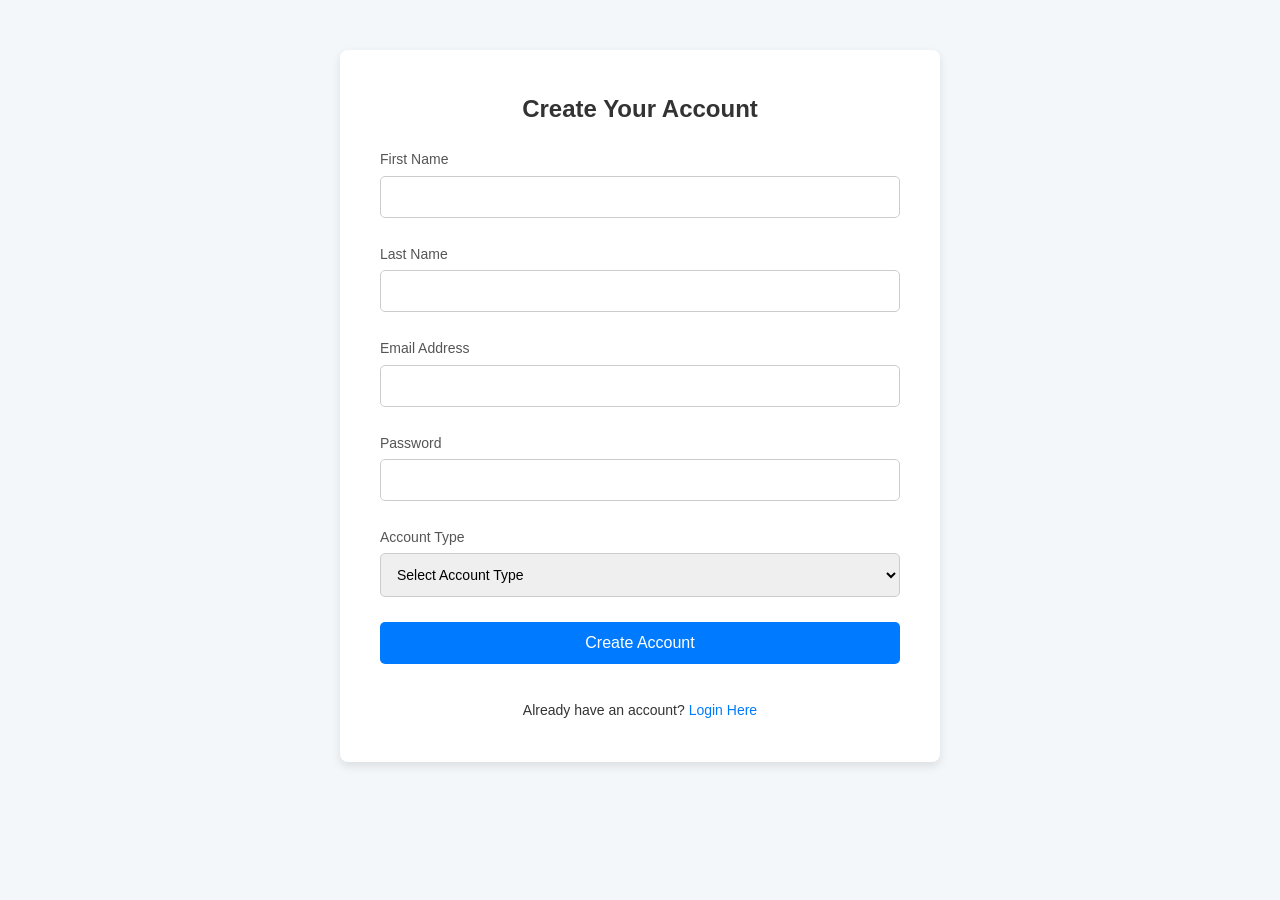
<file: signup.html>
<!DOCTYPE html>
<html lang="en">
<head>
  <meta charset="UTF-8" />
  <meta name="viewport" content="width=device-width, initial-scale=1.0"/>
  <title>Sign Up - Job Portal</title>
  <link rel="stylesheet" href="signup.css" />
</head>
<body>
  <div class="signup-container">
    <h2>Create Your Account</h2>
    <form id="signupForm" class="signup-form" action="signUp" method="post">
      <div class="input-group">
        <label for="first_name">First Name</label>
        <input type="text" id="first_name" name="firstName" required />
      </div>
      <div class="input-group">
        <label for="last_name">Last Name</label>
        <input type="text" id="last_name" name="lastName" required />
      </div>
      <div class="input-group">
        <label for="email">Email Address</label>
        <input type="email" id="email" name="email" required />
      </div>
      <div class="input-group">
        <label for="password">Password</label>
        <input type="password" id="password" name="password" required />
      </div>
      <div class="input-group">
        <label for="user_type">Account Type</label>
        <select id="user_type" name="userType" required>
          <option value="">Select Account Type</option>
          <option value="JobSeeker">Job Seeker</option>
          <option value="Employer">Recruiter</option>
        </select>
      </div>

      <div class="input-group" id="job-status-group">
        <label for="job_status">Job Status</label>
        <select id="job_status" name="jobStatus">
          <option value="">Select Job Status</option>
          <option value="LookingForJob">Looking for Job</option>
          <option value="CurrentlyEmployed">Currently Employed</option>
        </select>
      </div>

      <!-- Job Seeker Fields -->
      <div class="job-seeker-info" id="job-seeker-info" style="display:none;">
        <h3>Job Seeker Details</h3>
        <div class="input-group"><label for="phone_number">Phone Number</label><input type="text" id="phone_number" name="phoneNumber" /></div>
        <div class="input-group"><label for="date_of_birth">Date of Birth</label><input type="date" id="date_of_birth" name="dateOfBirth" /></div>
        <div class="input-group"><label for="gender">Gender</label><select id="gender" name="gender">
            <option value="">Select Gender</option><option value="Male">Male</option>
            <option value="Female">Female</option><option value="Other">Other</option></select></div>
        <div class="input-group"><label for="location">Location</label><input type="text" id="location" name="location" /></div>
        <div class="input-group"><label for="highest_degree">Highest Degree</label><input type="text" id="highest_degree" name="highestDegree" /></div>
        <div class="input-group"><label for="field_of_study">Field of Study</label><input type="text" id="field_of_study" name="fieldOfStudy" /></div>
        <div class="input-group"><label for="institution_name">Institution Name</label><input type="text" id="institution_name" name="institutionName" /></div>
        <div class="input-group"><label for="completion_year">Completion Year</label><input type="number" id="completion_year" name="completionYear" /></div>
        <div class="input-group"><label for="skills">Skills</label><input type="text" id="skills" name="skills" /></div>
        <div class="input-group"><label for="languages">Languages Known</label><input type="text" id="languages" name="languages" /></div>
      </div>

      <!-- Recruiter Fields -->
      <div class="recruiter-info" id="recruiter-info" style="display:none;">
        <h3>Recruiter Details</h3>
        <div class="input-group"><label for="company_name">Company Name</label><input type="text" id="company_name" name="companyName" /></div>
        <div class="input-group"><label for="company_gst">Company GST</label><input type="text" id="company_gst" name="companyGST" /></div>
        <div class="input-group"><label for="company_address">Company Address</label><input type="text" id="company_address" name="companyAddress" /></div>
        <div class="input-group"><label for="company_website">Company Website</label><input type="url" id="company_website" name="companyWebsite" /></div>
        <div class="input-group"><label for="company_description">Company Description</label><textarea id="company_description" name="companyDescription"></textarea></div>
      </div>

      <button type="submit" class="signup-btn">Create Account</button>
      <p class="login-link">Already have an account? <a href="login.html">Login Here</a></p>
    </form>
  </div>

  <script>
    const userTypeSelect = document.getElementById("user_type");
    const jobSeekerInfo = document.getElementById("job-seeker-info");
    const recruiterInfo = document.getElementById("recruiter-info");
    const jobStatusGroup = document.getElementById("job-status-group");

    userTypeSelect.addEventListener("change", function () {
      const userType = this.value;
      jobSeekerInfo.style.display = userType === "JobSeeker" ? "block" : "none";
      recruiterInfo.style.display = userType === "Employer" ? "block" : "none";
      jobStatusGroup.style.display = userType === "JobSeeker" ? "block" : "none";
    });
  </script>
</body>
</html>
</file>
<file: signup.css>
/* General Reset */
* {
  margin: 0;
  padding: 0;
  box-sizing: border-box;
}

body {
  font-family: 'Arial', sans-serif;
  background-color: #f4f7fa;
  color: #333;
  line-height: 1.6;
  animation: fadeIn 1s ease-in-out;
}

/* Container */
.signup-container {
  max-width: 600px;
  margin: 50px auto;
  padding: 40px;
  background-color: #fff;
  box-shadow: 0 4px 10px rgba(0, 0, 0, 0.1);
  border-radius: 8px;
  text-align: center;
  transform: translateY(50px);
  opacity: 0;
  animation: slideIn 0.8s ease-out forwards; /* Added forwards to ensure visibility remains after animation */
}

/* Title */
h2 {
  font-size: 24px;
  margin-bottom: 20px;
  color: #333;
  animation: fadeInUp 1s ease-out forwards;
}

/* Form Styling */
.signup-form {
  display: flex;
  flex-direction: column;
  gap: 15px;
}

/* Input Group */
.input-group {
  display: flex;
  flex-direction: column;
  align-items: flex-start;
  opacity: 0;
  animation: fadeInUp 1s ease-out forwards;
  animation-delay: 0.2s;
}

label {
  font-size: 14px;
  color: #555;
  margin-bottom: 5px;
  text-align: left;
  width: 100%;
}

input, select, textarea {
  width: 100%;
  padding: 12px;
  border: 1px solid #ccc;
  border-radius: 5px;
  font-size: 14px;
  margin-bottom: 10px;
  transition: border-color 0.3s ease, transform 0.3s ease;
  opacity: 0;
  animation: fadeInUp 0.8s ease-out forwards;
  animation-delay: 0.3s;
}

input:focus, select:focus, textarea:focus {
  border-color: #007BFF;
  outline: none;
  transform: scale(1.05);
}

textarea {
  resize: vertical;
  height: 100px;
}

/* Account Type Section */
#job-status-group,
#job-seeker-info,
#recruiter-info {
  display: none;
  animation: fadeInUp 1s ease-out forwards;
}

/* Button */
.signup-btn {
  padding: 12px 20px;
  background-color: #007BFF;
  color: #fff;
  font-size: 16px;
  border: none;
  border-radius: 5px;
  cursor: pointer;
  transition: background-color 0.3s ease, transform 0.3s ease;
  opacity: 0;
  animation: fadeInUp 1s ease-out forwards;
  animation-delay: 0.5s;
}

.signup-btn:hover {
  background-color: #0056b3;
  transform: scale(1.05);
}

/* Login Link */
.login-link {
  margin-top: 20px;
  font-size: 14px;
}

.login-link a {
  color: #007BFF;
  text-decoration: none;
}

.login-link a:hover {
  text-decoration: underline;
}

/* FadeIn & SlideIn Animations */
@keyframes fadeIn {
  0% {
    opacity: 0;
  }
  100% {
    opacity: 1;
  }
}

@keyframes fadeInUp {
  0% {
    opacity: 0;
    transform: translateY(20px);
  }
  100% {
    opacity: 1;
    transform: translateY(0);
  }
}

@keyframes slideIn {
  0% {
    opacity: 0;
    transform: translateY(50px);
  }
  100% {
    opacity: 1;
    transform: translateY(0);
  }
}

/* Responsive Design */
@media (max-width: 768px) {
  .signup-container {
    padding: 30px;
    margin: 20px;
  }

  h2 {
    font-size: 20px;
  }

  .input-group input,
  .input-group select,
  .input-group textarea {
    font-size: 16px;
    padding: 12px;
  }

  .signup-btn {
    font-size: 18px;
  }
}

@media (max-width: 480px) {
  .signup-container {
    padding: 20px;
    margin: 10px;
  }

  .input-group input,
  .input-group select,
  .input-group textarea {
    font-size: 14px;
    padding: 10px;
  }

  .signup-btn {
    font-size: 16px;
    padding: 10px 18px;
  }
}
</file>
